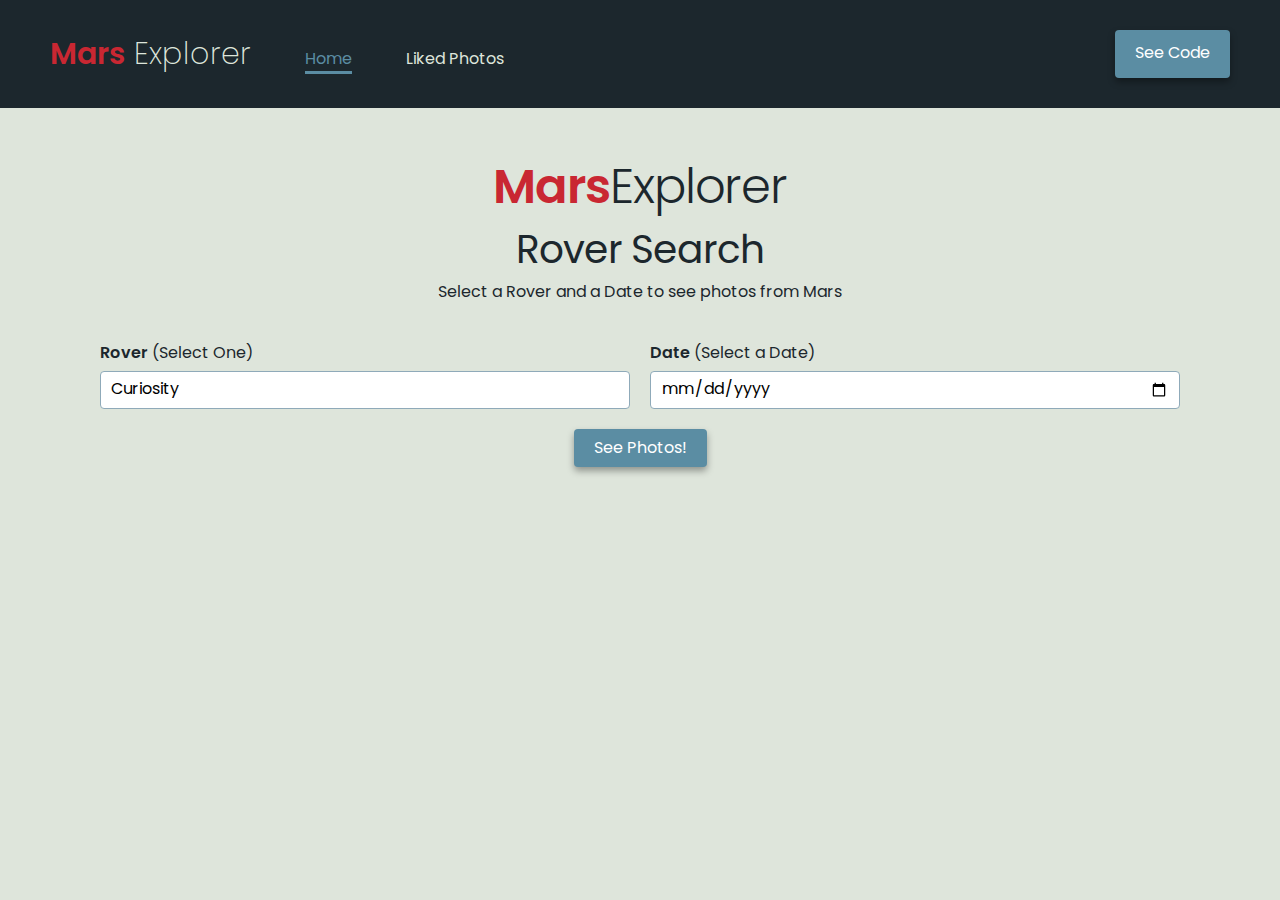
<file: index.html>
<!DOCTYPE html>
<html lang="en">
<head>
    <meta charset="UTF-8">
    <meta http-equiv="X-UA-Compatible" content="IE=edge">
    <meta name="viewport" content="width=device-width, initial-scale=1.0">
    <link href="./styles/css/home.css" rel="stylesheet">
    <link rel="preconnect" href="https://fonts.googleapis.com">
    <link rel="preconnect" href="https://fonts.gstatic.com" crossorigin>
    <link href="https://fonts.googleapis.com/css2?family=Poppins:wght@200;400;600&display=swap" rel="stylesheet">
    <title>Mars Explorer Application: Home Page</title>
</head>
<body>
    <header class="header">
        <nav class="topnav">
            <div class="link-group">
                <a href="#" class="nav-logo"><span class="alt-accent">Mars</span> Explorer</a>
                <a href="#" class="active nav-link">Home</a>
                <a href="./likedImages.html" class="nav-link">Liked Photos</a>
            </div>
            <a href="https://github.com/pkelly1088/MarsExplorer.git" target="_blank" class="get-code button" aria-describedby="go_to_code_location">See Code</a>
            <div class="hamburger">
                <span class="bar"></span>
                <span class="bar"></span>
                <span class="bar"></span>
            </div>
        </nav>
    </header>
    <main>
        <section class="search" aria-describedby="image_search_form_section">
            <h1><span class="alt-accent">Mars</span> Explorer</h1>
            <h2>Rover Search</h2>
            <p>Select a Rover and a Date to see photos from Mars</p>
            <form aria-describedby="image_search">
                <div class="rover-select">
                    <label for="rovers">Rover <span class="instructions">(Select One)</span></label>
                    <select id="rovers" name="rovers">
                        <option value="curiosity">Curiosity</option>
                        <option value="opportunity">Opportunity</option>
                        <option value="spirit">Spirit</option>
                    </select>
                </div>
                <div class="date-select">
                    <label for="selectDate">Date <span class="instructions date-label">(Select a Date)</span></label>
                    <input type="date" name="selectDate" id="selectDate">
                </div>
                <div class="submit">
                    <button class="search-button">See Photos!</button>
                </div>
            </form>
        </section>
        <section class="rover-images" aria-describedby="image_card_display">
        </section>
    </main>
<script src="./scripts/navbar.js"></script>
<script src="./scripts/imageSearch.js"></script>
</body>
</html>
</file>
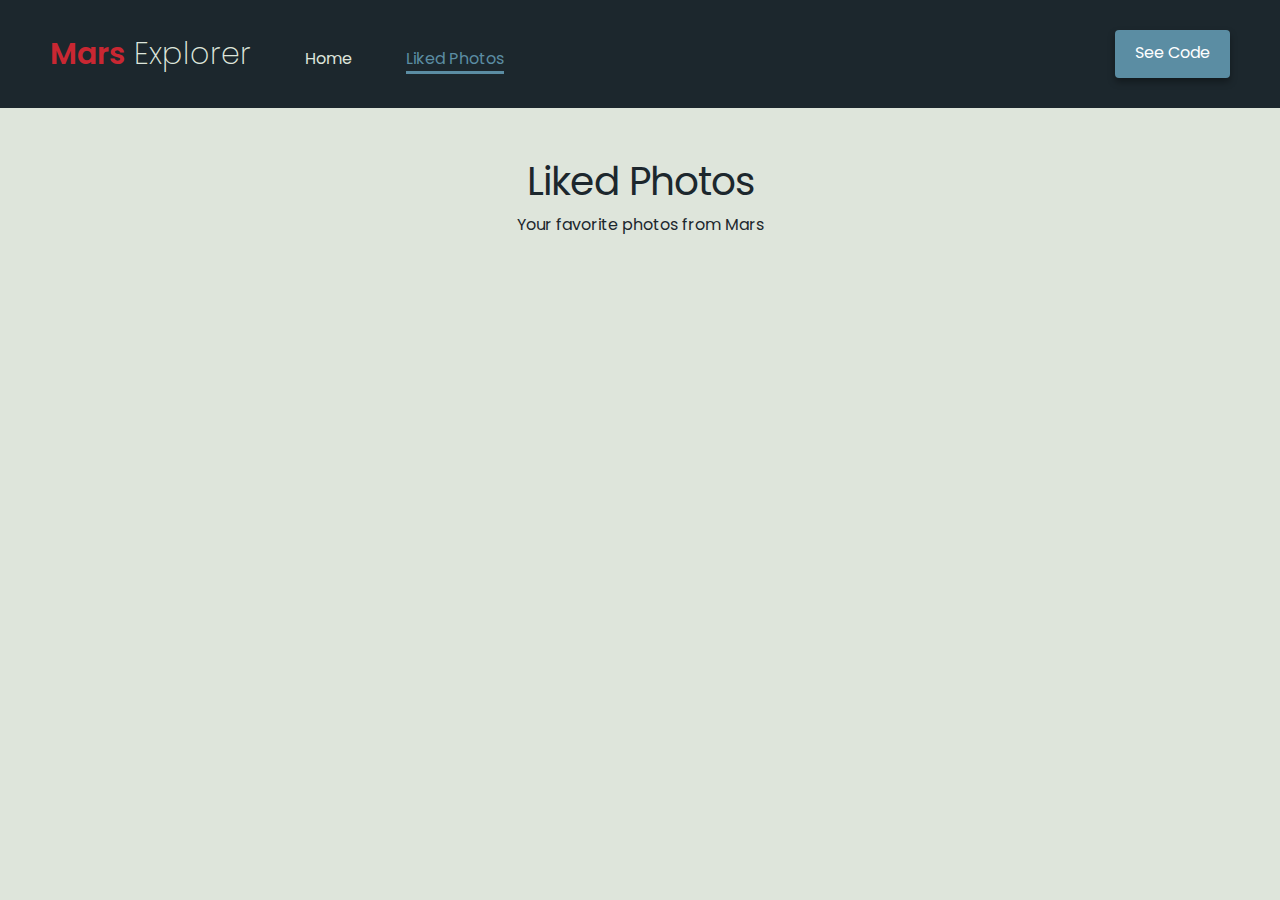
<file: likedImages.html>
<!DOCTYPE html>
<html lang="en">
<head>
    <meta charset="UTF-8">
    <meta http-equiv="X-UA-Compatible" content="IE=edge">
    <meta name="viewport" content="width=device-width, initial-scale=1.0">
    <link href="./styles/css/liked.css" rel="stylesheet">
    <link rel="preconnect" href="https://fonts.googleapis.com">
    <link rel="preconnect" href="https://fonts.gstatic.com" crossorigin>
    <link href="https://fonts.googleapis.com/css2?family=Poppins:wght@200;400;600&display=swap" rel="stylesheet">
    <title>Mars Explorer: Liked Images</title>
</head>
<body>
    <header class="header">
        <nav class="topnav">
            <div class="link-group">
                <a href="./index.html" class="nav-logo"><span class="alt-accent">Mars</span> Explorer</a>
                <a href="./index.html" class="nav-link">Home</a>
                <a href="#" class="active nav-link">Liked Photos</a>
            </div>
            <a href="https://github.com/pkelly1088/MarsExplorer.git" target="_blank" class="get-code button" aria-describedby="go_to_code_location">See Code</a>
            <div class="hamburger">
                <span class="bar"></span>
                <span class="bar"></span>
                <span class="bar"></span>
            </div>
        </nav>
    </header>
    <main>
        <section class="image-display">
            <h2>Liked Photos</h2>
            <p>Your favorite photos from Mars</p>
        </section>
        <section class="images-liked" aria-describedby="image_card_display">
        </section>
    </main>
<script src="./scripts/navbar.js"></script>
<script src="./scripts/likedImages.js"></script>
</body>
</html>
</file>
<file: styles/css/home.css>
@charset "UTF-8";
/*! normalize.css v8.0.1 | MIT License | github.com/necolas/normalize.css */
/* Document
   ========================================================================== */
/**
 * 1. Correct the line height in all browsers.
 * 2. Prevent adjustments of font size after orientation changes in iOS.
 */
html {
  line-height: 1.15;
  /* 1 */
  -webkit-text-size-adjust: 100%;
  /* 2 */
}

/* Sections
     ========================================================================== */
/**
   * Remove the margin in all browsers.
   */
body {
  margin: 0;
}

/**
   * Render the `main` element consistently in IE.
   */
main {
  display: block;
}

/**
   * Correct the font size and margin on `h1` elements within `section` and
   * `article` contexts in Chrome, Firefox, and Safari.
   */
h1 {
  font-size: 2em;
  margin: 0.67em 0;
}

/* Grouping content
     ========================================================================== */
/**
   * 1. Add the correct box sizing in Firefox.
   * 2. Show the overflow in Edge and IE.
   */
hr {
  box-sizing: content-box;
  /* 1 */
  height: 0;
  /* 1 */
  overflow: visible;
  /* 2 */
}

/**
   * 1. Correct the inheritance and scaling of font size in all browsers.
   * 2. Correct the odd `em` font sizing in all browsers.
   */
pre {
  font-family: monospace, monospace;
  /* 1 */
  font-size: 1em;
  /* 2 */
}

/* Text-level semantics
     ========================================================================== */
/**
   * Remove the gray background on active links in IE 10.
   */
a {
  background-color: transparent;
}

/**
   * 1. Remove the bottom border in Chrome 57-
   * 2. Add the correct text decoration in Chrome, Edge, IE, Opera, and Safari.
   */
abbr[title] {
  border-bottom: none;
  /* 1 */
  text-decoration: underline;
  /* 2 */
  text-decoration: underline dotted;
  /* 2 */
}

/**
   * Add the correct font weight in Chrome, Edge, and Safari.
   */
b,
strong {
  font-weight: bolder;
}

/**
   * 1. Correct the inheritance and scaling of font size in all browsers.
   * 2. Correct the odd `em` font sizing in all browsers.
   */
code,
kbd,
samp {
  font-family: monospace, monospace;
  /* 1 */
  font-size: 1em;
  /* 2 */
}

/**
   * Add the correct font size in all browsers.
   */
small {
  font-size: 80%;
}

/**
   * Prevent `sub` and `sup` elements from affecting the line height in
   * all browsers.
   */
sub,
sup {
  font-size: 75%;
  line-height: 0;
  position: relative;
  vertical-align: baseline;
}

sub {
  bottom: -0.25em;
}

sup {
  top: -0.5em;
}

/* Embedded content
     ========================================================================== */
/**
   * Remove the border on images inside links in IE 10.
   */
img {
  border-style: none;
}

/* Forms
     ========================================================================== */
/**
   * 1. Change the font styles in all browsers.
   * 2. Remove the margin in Firefox and Safari.
   */
button,
input,
optgroup,
select,
textarea {
  font-family: inherit;
  /* 1 */
  font-size: 100%;
  /* 1 */
  line-height: 1.15;
  /* 1 */
  margin: 0;
  /* 2 */
}

/**
   * Show the overflow in IE.
   * 1. Show the overflow in Edge.
   */
button,
input {
  /* 1 */
  overflow: visible;
}

/**
   * Remove the inheritance of text transform in Edge, Firefox, and IE.
   * 1. Remove the inheritance of text transform in Firefox.
   */
button,
select {
  /* 1 */
  text-transform: none;
}

/**
   * Correct the inability to style clickable types in iOS and Safari.
   */
button,
[type="button"],
[type="reset"],
[type="submit"] {
  -webkit-appearance: button;
}

/**
   * Remove the inner border and padding in Firefox.
   */
button::-moz-focus-inner,
[type="button"]::-moz-focus-inner,
[type="reset"]::-moz-focus-inner,
[type="submit"]::-moz-focus-inner {
  border-style: none;
  padding: 0;
}

/**
   * Restore the focus styles unset by the previous rule.
   */
button:-moz-focusring,
[type="button"]:-moz-focusring,
[type="reset"]:-moz-focusring,
[type="submit"]:-moz-focusring {
  outline: 1px dotted ButtonText;
}

/**
   * Correct the padding in Firefox.
   */
fieldset {
  padding: 0.35em 0.75em 0.625em;
}

/**
   * 1. Correct the text wrapping in Edge and IE.
   * 2. Correct the color inheritance from `fieldset` elements in IE.
   * 3. Remove the padding so developers are not caught out when they zero out
   *    `fieldset` elements in all browsers.
   */
legend {
  box-sizing: border-box;
  /* 1 */
  color: inherit;
  /* 2 */
  display: table;
  /* 1 */
  max-width: 100%;
  /* 1 */
  padding: 0;
  /* 3 */
  white-space: normal;
  /* 1 */
}

/**
   * Add the correct vertical alignment in Chrome, Firefox, and Opera.
   */
progress {
  vertical-align: baseline;
}

/**
   * Remove the default vertical scrollbar in IE 10+.
   */
textarea {
  overflow: auto;
}

/**
   * 1. Add the correct box sizing in IE 10.
   * 2. Remove the padding in IE 10.
   */
[type="checkbox"],
[type="radio"] {
  box-sizing: border-box;
  /* 1 */
  padding: 0;
  /* 2 */
}

/**
   * Correct the cursor style of increment and decrement buttons in Chrome.
   */
[type="number"]::-webkit-inner-spin-button,
[type="number"]::-webkit-outer-spin-button {
  height: auto;
}

/**
   * 1. Correct the odd appearance in Chrome and Safari.
   * 2. Correct the outline style in Safari.
   */
[type="search"] {
  -webkit-appearance: textfield;
  /* 1 */
  outline-offset: -2px;
  /* 2 */
}

/**
   * Remove the inner padding in Chrome and Safari on macOS.
   */
[type="search"]::-webkit-search-decoration {
  -webkit-appearance: none;
}

/**
   * 1. Correct the inability to style clickable types in iOS and Safari.
   * 2. Change font properties to `inherit` in Safari.
   */
::-webkit-file-upload-button {
  -webkit-appearance: button;
  /* 1 */
  font: inherit;
  /* 2 */
}

/* Interactive
     ========================================================================== */
/*
   * Add the correct display in Edge, IE 10+, and Firefox.
   */
details {
  display: block;
}

/*
   * Add the correct display in all browsers.
   */
summary {
  display: list-item;
}

/* Misc
     ========================================================================== */
/**
   * Add the correct display in IE 10+.
   */
template {
  display: none;
}

/**
   * Add the correct display in IE 10.
   */
[hidden] {
  display: none;
}

* {
  margin: 0;
  padding: 0;
  box-sizing: border-box;
}

/* Base Styles
–––––––––––––––––––––––––––––––––––––––––––––––––– */
html {
  font-size: 10px;
}

body {
  font-size: 1.6rem;
  /* currently ems cause chrome bug misinterpreting rems on body element */
  line-height: 1.6;
  font-weight: 400;
  font-family: "Poppins", Arial, Helvetica, sans-serif;
  color: #1c272d;
}

/* Typography
  –––––––––––––––––––––––––––––––––––––––––––––––––– */
h1,
h2,
h3,
h4,
h5,
h6 {
  margin-top: 0;
  margin-bottom: 1rem;
  font-weight: 300;
  font-family: "Poppins", Arial, Helvetica, sans-serif;
}

h1 {
  font-size: 4.5rem;
  line-height: 1.2;
  letter-spacing: -0.1rem;
}

h2 {
  font-size: 3.6rem;
  line-height: 1.25;
  letter-spacing: -0.1rem;
}

h3 {
  font-size: 2.9rem;
  line-height: 1.3;
  letter-spacing: -0.1rem;
}

h4 {
  font-size: 2.3rem;
  line-height: 1.35;
  letter-spacing: -0.08rem;
}

h5 {
  font-size: 1.9rem;
  line-height: 1.5;
  letter-spacing: -0.05rem;
}

h6 {
  font-size: 1.5rem;
  line-height: 1.6;
  letter-spacing: 0;
}

/* Larger than phablet */
@media (min-width: 550px) {
  h1 {
    font-size: 4.8rem;
  }
  h2 {
    font-size: 3.9rem;
  }
  h3 {
    font-size: 3.1rem;
  }
  h4 {
    font-size: 2.5rem;
  }
  h5 {
    font-size: 2rem;
  }
  h6 {
    font-size: 1.6rem;
  }
}

p {
  margin-top: 0;
}

.alt-accent {
  color: #c92732;
  font-weight: 600;
}

header {
  background-color: #1c272d;
  color: #dee5db;
}

nav {
  display: flex;
  justify-content: space-between;
  padding-top: 3rem;
  padding-bottom: 3rem;
}

nav img {
  height: 50px;
}

nav a {
  text-decoration: none;
}

nav .nav-link {
  color: #dee5db;
  margin-left: 5rem;
  padding-bottom: 1px;
  transition: ease-in-out 0.3s;
}

nav .nav-link:hover,
nav .nav-link :focus {
  color: #5b8da3;
}

nav .active {
  color: #5b8da3;
  border-bottom: 3px solid #5b8da3;
}

nav .nav-logo {
  margin-left: 5rem;
  color: #dee5db;
  font-size: 3rem;
  font-weight: 200;
}

nav .get-code {
  margin-right: 5rem;
}

nav .hamburger {
  margin-right: 5rem;
  display: none;
}

@media only screen and (max-width: 768px) {
  nav div .bar {
    display: block;
    width: 25px;
    height: 3px;
    margin: 5px auto;
    transition: all 0.3s ease-in-out;
    background-color: #5b8da3;
  }
  nav .link-group {
    width: 100%;
  }
  nav .nav-link,
  nav .get-code {
    display: none;
  }
  nav .active {
    border-bottom: 0px;
  }
  nav a.responsive {
    display: flex;
    justify-content: center;
    margin-top: 3rem;
    margin-bottom: 3rem;
    padding-right: 0;
    padding-left: 0;
    width: 100%;
  }
  nav a.responsive.nav-link {
    padding-right: 0;
    padding-left: 0;
  }
  nav .hamburger {
    display: flex;
    flex-direction: column;
  }
  nav .hamburger.responsive .bar:nth-child(2) {
    opacity: 0;
  }
  nav .hamburger.responsive .bar:nth-child(1) {
    transform: translateY(13px) rotate(45deg);
  }
  nav .hamburger.responsive .bar:nth-child(3) {
    transform: translateY(-13px) rotate(-45deg);
  }
}

input[type="text"],
input[type="date"],
select {
  height: 38px;
  padding: 6px 10px;
  /* The 6px vertically centers text on FF, ignored by Webkit */
  background-color: #fff;
  border: 1px solid #8faab9;
  border-radius: 4px;
  box-shadow: none;
  box-sizing: border-box;
  appearance: none;
  width: 100%;
}

input[type="text"]:focus,
input[type="date"]:focus,
select:focus {
  border: 2px solid #5b8da3;
  outline: 0;
}

label {
  display: block;
  margin-bottom: 0.5rem;
  font-weight: 600;
}

.button,
button {
  padding: 1rem 2rem;
  color: #fff;
  background-color: #5b8da3;
  border-radius: 4px;
  border: 0px;
  box-shadow: rgba(0, 0, 0, 0.35) 0px 4px 7px;
  transition: 0.4s;
}

.button:hover,
.button :focus,
button:hover,
button :focus {
  background-color: #497182;
  cursor: pointer;
}

body {
  background-color: #dee5db;
}

main {
  width: 100%;
  padding-right: 1rem;
  padding-left: 1rem;
  margin-right: auto;
  margin-left: auto;
}

@media only screen and (min-width: 1200px) {
  main {
    max-width: 1120px;
  }
}

h1 {
  margin-top: 5rem;
  margin-bottom: 1rem;
  display: flex;
  justify-content: center;
}

.search {
  margin-bottom: 5rem;
}

.search h2 {
  margin-top: 1rem;
  margin-bottom: 0.5rem;
  font-weight: 400;
  display: flex;
  justify-content: center;
}

.search p {
  margin-bottom: 2.5rem;
  display: flex;
  justify-content: center;
}

.search form {
  display: flex;
  flex-wrap: wrap;
}

.search .rover-select,
.search .date-select {
  flex: 0 0 auto;
  width: 100%;
  padding: 1rem;
}

@media only screen and (min-width: 1024px) {
  .search .rover-select,
  .search .date-select {
    flex: 0 0 auto;
    width: 50%;
  }
}

.search .instructions {
  font-weight: 400;
}

.search .submit {
  display: flex;
  width: 100%;
  justify-content: center;
  padding: 1rem;
}

.search .inform {
  margin-left: 1rem;
  font-size: 1.3rem;
  color: #c92732;
}

.rover-images {
  display: flex;
  flex-wrap: wrap;
  width: 100%;
  margin-bottom: 5rem;
}

.rover-images .error {
  color: #c92732;
  display: flex;
  width: 100%;
  justify-content: center;
  font-size: 1.9rem;
  font-weight: 600;
  margin-bottom: 1.5rem;
  margin-top: -4.6rem;
}

.rover-images .card {
  display: flex;
  flex: 0 0 auto;
  width: 100%;
  padding: 0.5rem;
}

@media only screen and (min-width: 768px) {
  .rover-images .card {
    flex: 0 0 auto;
    width: 50%;
  }
}

@media only screen and (min-width: 1200px) {
  .rover-images .card {
    flex: 0 0 auto;
    width: 33%;
  }
}

.rover-images .card-container {
  background-color: #fff;
  display: flex;
  flex-direction: column;
  flex-grow: 1;
}

.rover-images .image-text {
  padding: 2rem;
}

.rover-images h3 {
  font-weight: 600;
  margin-bottom: 0rem;
}

.rover-images h4 {
  margin-top: 0rem;
}

.rover-images img {
  max-width: 100%;
  min-width: 100%;
}

.rover-images .likeBtn {
  margin-top: 1rem;
}

.rover-images .liked {
  background-color: #c92732;
}

.rover-images .liked:hover,
.rover-images .liked :focus {
  background-color: #9e1f27;
}
</file>
<file: styles/css/liked.css>
@charset "UTF-8";
/*! normalize.css v8.0.1 | MIT License | github.com/necolas/normalize.css */
/* Document
   ========================================================================== */
/**
 * 1. Correct the line height in all browsers.
 * 2. Prevent adjustments of font size after orientation changes in iOS.
 */
html {
  line-height: 1.15;
  /* 1 */
  -webkit-text-size-adjust: 100%;
  /* 2 */
}

/* Sections
     ========================================================================== */
/**
   * Remove the margin in all browsers.
   */
body {
  margin: 0;
}

/**
   * Render the `main` element consistently in IE.
   */
main {
  display: block;
}

/**
   * Correct the font size and margin on `h1` elements within `section` and
   * `article` contexts in Chrome, Firefox, and Safari.
   */
h1 {
  font-size: 2em;
  margin: 0.67em 0;
}

/* Grouping content
     ========================================================================== */
/**
   * 1. Add the correct box sizing in Firefox.
   * 2. Show the overflow in Edge and IE.
   */
hr {
  box-sizing: content-box;
  /* 1 */
  height: 0;
  /* 1 */
  overflow: visible;
  /* 2 */
}

/**
   * 1. Correct the inheritance and scaling of font size in all browsers.
   * 2. Correct the odd `em` font sizing in all browsers.
   */
pre {
  font-family: monospace, monospace;
  /* 1 */
  font-size: 1em;
  /* 2 */
}

/* Text-level semantics
     ========================================================================== */
/**
   * Remove the gray background on active links in IE 10.
   */
a {
  background-color: transparent;
}

/**
   * 1. Remove the bottom border in Chrome 57-
   * 2. Add the correct text decoration in Chrome, Edge, IE, Opera, and Safari.
   */
abbr[title] {
  border-bottom: none;
  /* 1 */
  text-decoration: underline;
  /* 2 */
  text-decoration: underline dotted;
  /* 2 */
}

/**
   * Add the correct font weight in Chrome, Edge, and Safari.
   */
b,
strong {
  font-weight: bolder;
}

/**
   * 1. Correct the inheritance and scaling of font size in all browsers.
   * 2. Correct the odd `em` font sizing in all browsers.
   */
code,
kbd,
samp {
  font-family: monospace, monospace;
  /* 1 */
  font-size: 1em;
  /* 2 */
}

/**
   * Add the correct font size in all browsers.
   */
small {
  font-size: 80%;
}

/**
   * Prevent `sub` and `sup` elements from affecting the line height in
   * all browsers.
   */
sub,
sup {
  font-size: 75%;
  line-height: 0;
  position: relative;
  vertical-align: baseline;
}

sub {
  bottom: -0.25em;
}

sup {
  top: -0.5em;
}

/* Embedded content
     ========================================================================== */
/**
   * Remove the border on images inside links in IE 10.
   */
img {
  border-style: none;
}

/* Forms
     ========================================================================== */
/**
   * 1. Change the font styles in all browsers.
   * 2. Remove the margin in Firefox and Safari.
   */
button,
input,
optgroup,
select,
textarea {
  font-family: inherit;
  /* 1 */
  font-size: 100%;
  /* 1 */
  line-height: 1.15;
  /* 1 */
  margin: 0;
  /* 2 */
}

/**
   * Show the overflow in IE.
   * 1. Show the overflow in Edge.
   */
button,
input {
  /* 1 */
  overflow: visible;
}

/**
   * Remove the inheritance of text transform in Edge, Firefox, and IE.
   * 1. Remove the inheritance of text transform in Firefox.
   */
button,
select {
  /* 1 */
  text-transform: none;
}

/**
   * Correct the inability to style clickable types in iOS and Safari.
   */
button,
[type="button"],
[type="reset"],
[type="submit"] {
  -webkit-appearance: button;
}

/**
   * Remove the inner border and padding in Firefox.
   */
button::-moz-focus-inner,
[type="button"]::-moz-focus-inner,
[type="reset"]::-moz-focus-inner,
[type="submit"]::-moz-focus-inner {
  border-style: none;
  padding: 0;
}

/**
   * Restore the focus styles unset by the previous rule.
   */
button:-moz-focusring,
[type="button"]:-moz-focusring,
[type="reset"]:-moz-focusring,
[type="submit"]:-moz-focusring {
  outline: 1px dotted ButtonText;
}

/**
   * Correct the padding in Firefox.
   */
fieldset {
  padding: 0.35em 0.75em 0.625em;
}

/**
   * 1. Correct the text wrapping in Edge and IE.
   * 2. Correct the color inheritance from `fieldset` elements in IE.
   * 3. Remove the padding so developers are not caught out when they zero out
   *    `fieldset` elements in all browsers.
   */
legend {
  box-sizing: border-box;
  /* 1 */
  color: inherit;
  /* 2 */
  display: table;
  /* 1 */
  max-width: 100%;
  /* 1 */
  padding: 0;
  /* 3 */
  white-space: normal;
  /* 1 */
}

/**
   * Add the correct vertical alignment in Chrome, Firefox, and Opera.
   */
progress {
  vertical-align: baseline;
}

/**
   * Remove the default vertical scrollbar in IE 10+.
   */
textarea {
  overflow: auto;
}

/**
   * 1. Add the correct box sizing in IE 10.
   * 2. Remove the padding in IE 10.
   */
[type="checkbox"],
[type="radio"] {
  box-sizing: border-box;
  /* 1 */
  padding: 0;
  /* 2 */
}

/**
   * Correct the cursor style of increment and decrement buttons in Chrome.
   */
[type="number"]::-webkit-inner-spin-button,
[type="number"]::-webkit-outer-spin-button {
  height: auto;
}

/**
   * 1. Correct the odd appearance in Chrome and Safari.
   * 2. Correct the outline style in Safari.
   */
[type="search"] {
  -webkit-appearance: textfield;
  /* 1 */
  outline-offset: -2px;
  /* 2 */
}

/**
   * Remove the inner padding in Chrome and Safari on macOS.
   */
[type="search"]::-webkit-search-decoration {
  -webkit-appearance: none;
}

/**
   * 1. Correct the inability to style clickable types in iOS and Safari.
   * 2. Change font properties to `inherit` in Safari.
   */
::-webkit-file-upload-button {
  -webkit-appearance: button;
  /* 1 */
  font: inherit;
  /* 2 */
}

/* Interactive
     ========================================================================== */
/*
   * Add the correct display in Edge, IE 10+, and Firefox.
   */
details {
  display: block;
}

/*
   * Add the correct display in all browsers.
   */
summary {
  display: list-item;
}

/* Misc
     ========================================================================== */
/**
   * Add the correct display in IE 10+.
   */
template {
  display: none;
}

/**
   * Add the correct display in IE 10.
   */
[hidden] {
  display: none;
}

* {
  margin: 0;
  padding: 0;
  box-sizing: border-box;
}

/* Base Styles
–––––––––––––––––––––––––––––––––––––––––––––––––– */
html {
  font-size: 10px;
}

body {
  font-size: 1.6rem;
  /* currently ems cause chrome bug misinterpreting rems on body element */
  line-height: 1.6;
  font-weight: 400;
  font-family: "Poppins", Arial, Helvetica, sans-serif;
  color: #1c272d;
}

/* Typography
  –––––––––––––––––––––––––––––––––––––––––––––––––– */
h1,
h2,
h3,
h4,
h5,
h6 {
  margin-top: 0;
  margin-bottom: 1rem;
  font-weight: 300;
  font-family: "Poppins", Arial, Helvetica, sans-serif;
}

h1 {
  font-size: 4.5rem;
  line-height: 1.2;
  letter-spacing: -0.1rem;
}

h2 {
  font-size: 3.6rem;
  line-height: 1.25;
  letter-spacing: -0.1rem;
}

h3 {
  font-size: 2.9rem;
  line-height: 1.3;
  letter-spacing: -0.1rem;
}

h4 {
  font-size: 2.3rem;
  line-height: 1.35;
  letter-spacing: -0.08rem;
}

h5 {
  font-size: 1.9rem;
  line-height: 1.5;
  letter-spacing: -0.05rem;
}

h6 {
  font-size: 1.5rem;
  line-height: 1.6;
  letter-spacing: 0;
}

/* Larger than phablet */
@media (min-width: 550px) {
  h1 {
    font-size: 4.8rem;
  }
  h2 {
    font-size: 3.9rem;
  }
  h3 {
    font-size: 3.1rem;
  }
  h4 {
    font-size: 2.5rem;
  }
  h5 {
    font-size: 2rem;
  }
  h6 {
    font-size: 1.6rem;
  }
}

p {
  margin-top: 0;
}

.alt-accent {
  color: #c92732;
  font-weight: 600;
}

header {
  background-color: #1c272d;
  color: #dee5db;
}

nav {
  display: flex;
  justify-content: space-between;
  padding-top: 3rem;
  padding-bottom: 3rem;
}

nav img {
  height: 50px;
}

nav a {
  text-decoration: none;
}

nav .nav-link {
  color: #dee5db;
  margin-left: 5rem;
  padding-bottom: 1px;
  transition: ease-in-out 0.3s;
}

nav .nav-link:hover,
nav .nav-link :focus {
  color: #5b8da3;
}

nav .active {
  color: #5b8da3;
  border-bottom: 3px solid #5b8da3;
}

nav .nav-logo {
  margin-left: 5rem;
  color: #dee5db;
  font-size: 3rem;
  font-weight: 200;
}

nav .get-code {
  margin-right: 5rem;
}

nav .hamburger {
  margin-right: 5rem;
  display: none;
}

@media only screen and (max-width: 768px) {
  nav div .bar {
    display: block;
    width: 25px;
    height: 3px;
    margin: 5px auto;
    transition: all 0.3s ease-in-out;
    background-color: #5b8da3;
  }
  nav .link-group {
    width: 100%;
  }
  nav .nav-link,
  nav .get-code {
    display: none;
  }
  nav .active {
    border-bottom: 0px;
  }
  nav a.responsive {
    display: flex;
    justify-content: center;
    margin-top: 3rem;
    margin-bottom: 3rem;
    padding-right: 0;
    padding-left: 0;
    width: 100%;
  }
  nav a.responsive.nav-link {
    padding-right: 0;
    padding-left: 0;
  }
  nav .hamburger {
    display: flex;
    flex-direction: column;
  }
  nav .hamburger.responsive .bar:nth-child(2) {
    opacity: 0;
  }
  nav .hamburger.responsive .bar:nth-child(1) {
    transform: translateY(13px) rotate(45deg);
  }
  nav .hamburger.responsive .bar:nth-child(3) {
    transform: translateY(-13px) rotate(-45deg);
  }
}

input[type="text"],
input[type="date"],
select {
  height: 38px;
  padding: 6px 10px;
  /* The 6px vertically centers text on FF, ignored by Webkit */
  background-color: #fff;
  border: 1px solid #8faab9;
  border-radius: 4px;
  box-shadow: none;
  box-sizing: border-box;
  appearance: none;
  width: 100%;
}

input[type="text"]:focus,
input[type="date"]:focus,
select:focus {
  border: 2px solid #5b8da3;
  outline: 0;
}

label {
  display: block;
  margin-bottom: 0.5rem;
  font-weight: 600;
}

.button,
button {
  padding: 1rem 2rem;
  color: #fff;
  background-color: #5b8da3;
  border-radius: 4px;
  border: 0px;
  box-shadow: rgba(0, 0, 0, 0.35) 0px 4px 7px;
  transition: 0.4s;
}

.button:hover,
.button :focus,
button:hover,
button :focus {
  background-color: #497182;
  cursor: pointer;
}

body {
  background-color: #dee5db;
}

main {
  width: 100%;
  padding-right: 1rem;
  padding-left: 1rem;
  margin-right: auto;
  margin-left: auto;
}

@media only screen and (min-width: 1200px) {
  main {
    max-width: 1120px;
  }
}

h1 {
  margin-top: 5rem;
  margin-bottom: 1rem;
  display: flex;
  justify-content: center;
}

.image-display {
  margin-bottom: 5rem;
}

.image-display h2 {
  margin-top: 5rem;
  margin-bottom: 0.5rem;
  font-weight: 400;
  display: flex;
  justify-content: center;
}

.image-display p {
  margin-bottom: 2.5rem;
  display: flex;
  justify-content: center;
}

.images-liked {
  display: flex;
  flex-wrap: wrap;
  width: 100%;
  margin-bottom: 5rem;
}

.images-liked .card {
  display: flex;
  flex: 0 0 auto;
  width: 100%;
  padding: 0.5rem;
}

@media only screen and (min-width: 768px) {
  .images-liked .card {
    flex: 0 0 auto;
    width: 50%;
  }
}

@media only screen and (min-width: 1200px) {
  .images-liked .card {
    flex: 0 0 auto;
    width: 33%;
  }
}

.images-liked .card-container {
  background-color: #fff;
  display: flex;
  flex-direction: column;
  flex-grow: 1;
}

.images-liked .image-text {
  padding: 2rem;
}

.images-liked h3 {
  font-weight: 600;
  margin-bottom: 0rem;
}

.images-liked h4 {
  margin-top: 0rem;
}

.images-liked img {
  max-width: 100%;
  min-width: 100%;
}

.images-liked .likeBtn {
  margin-top: 1rem;
}

.images-liked .liked {
  background-color: #c92732;
}

.images-liked .liked:hover,
.images-liked .liked :focus {
  background-color: #9e1f27;
}
</file>
